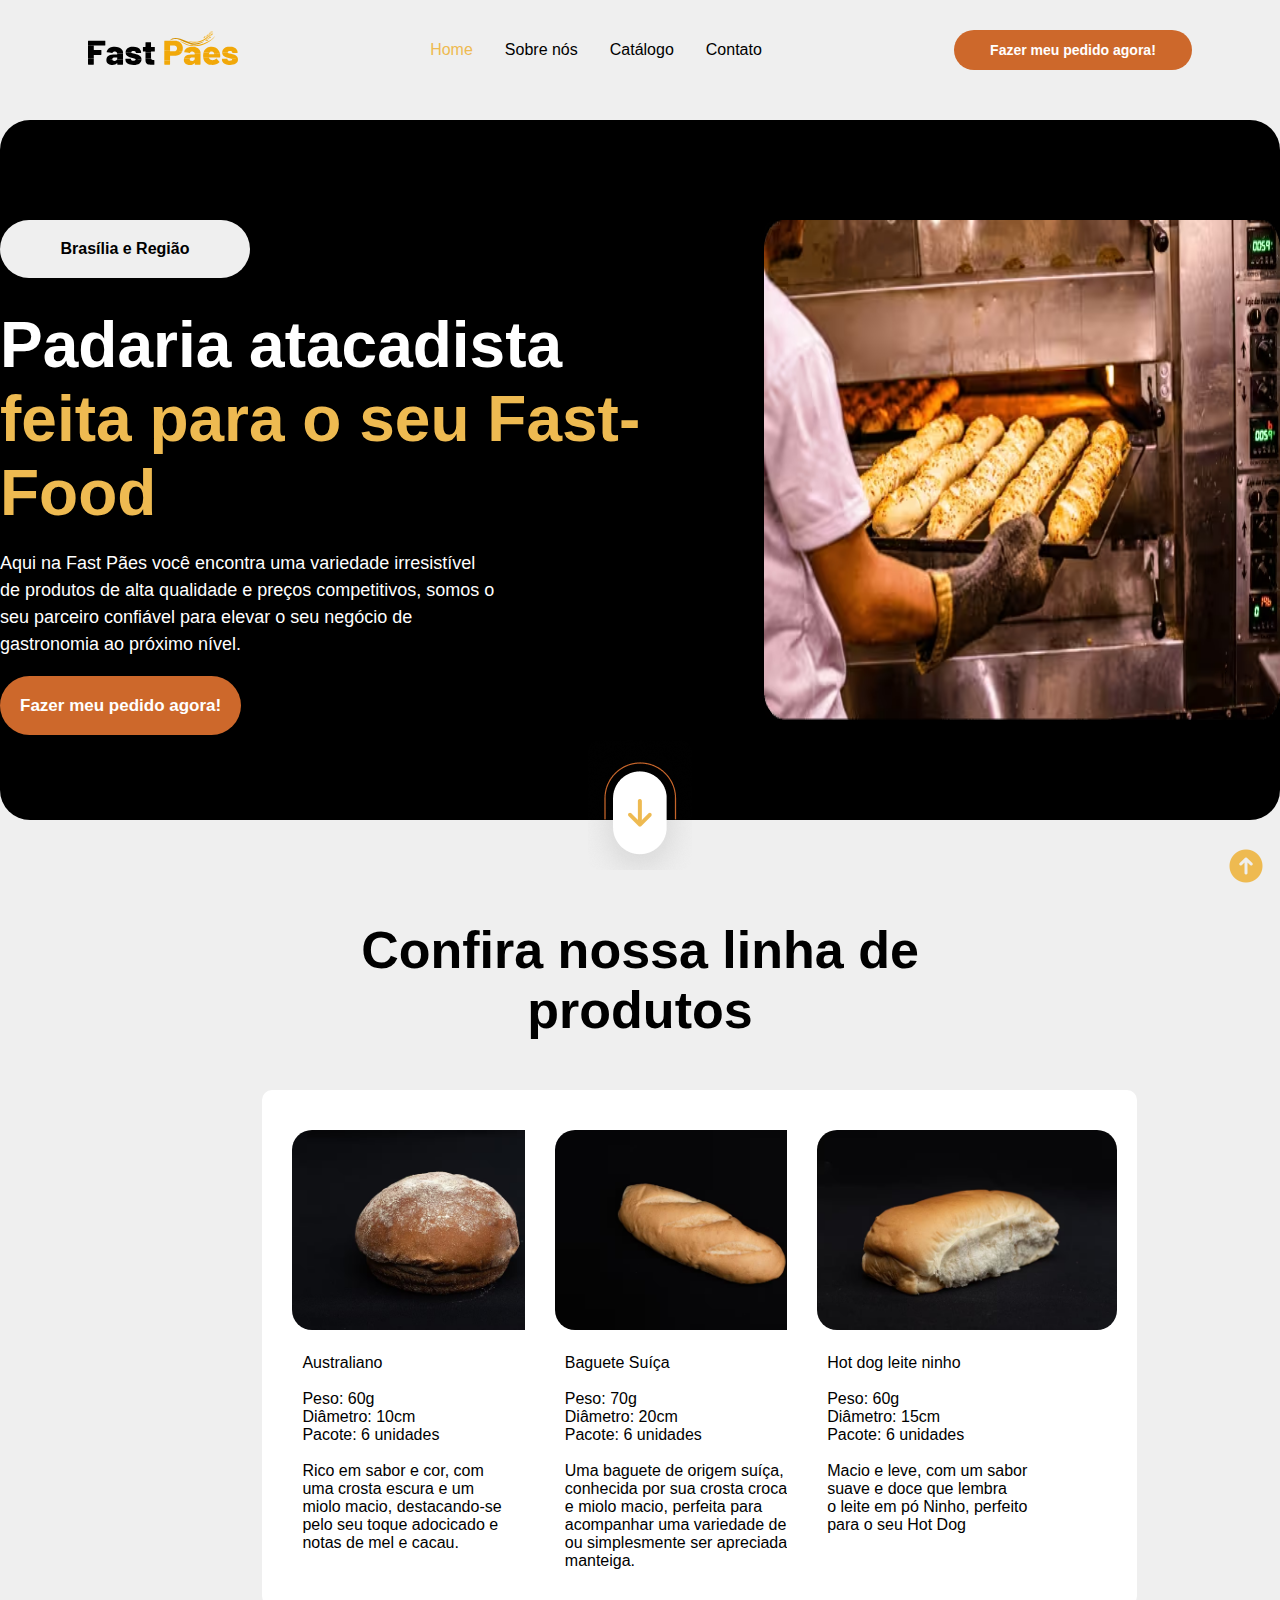
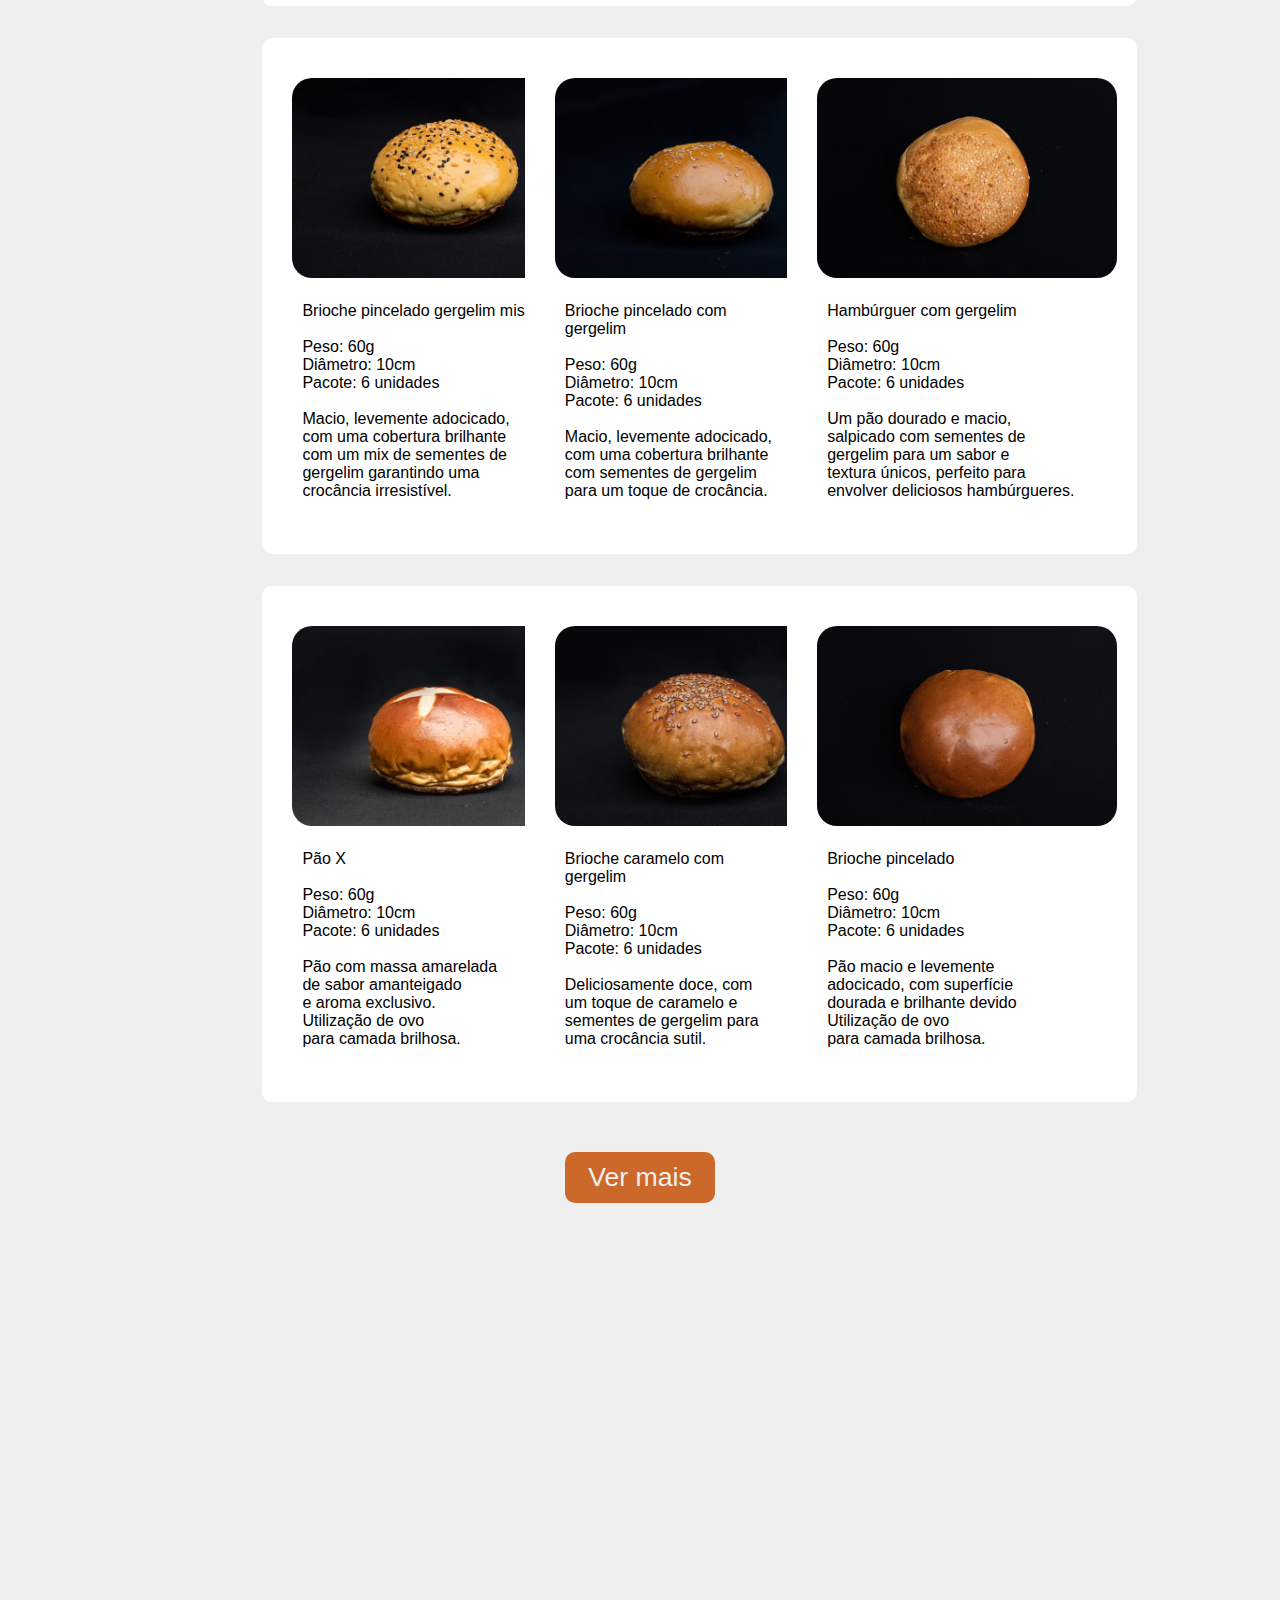
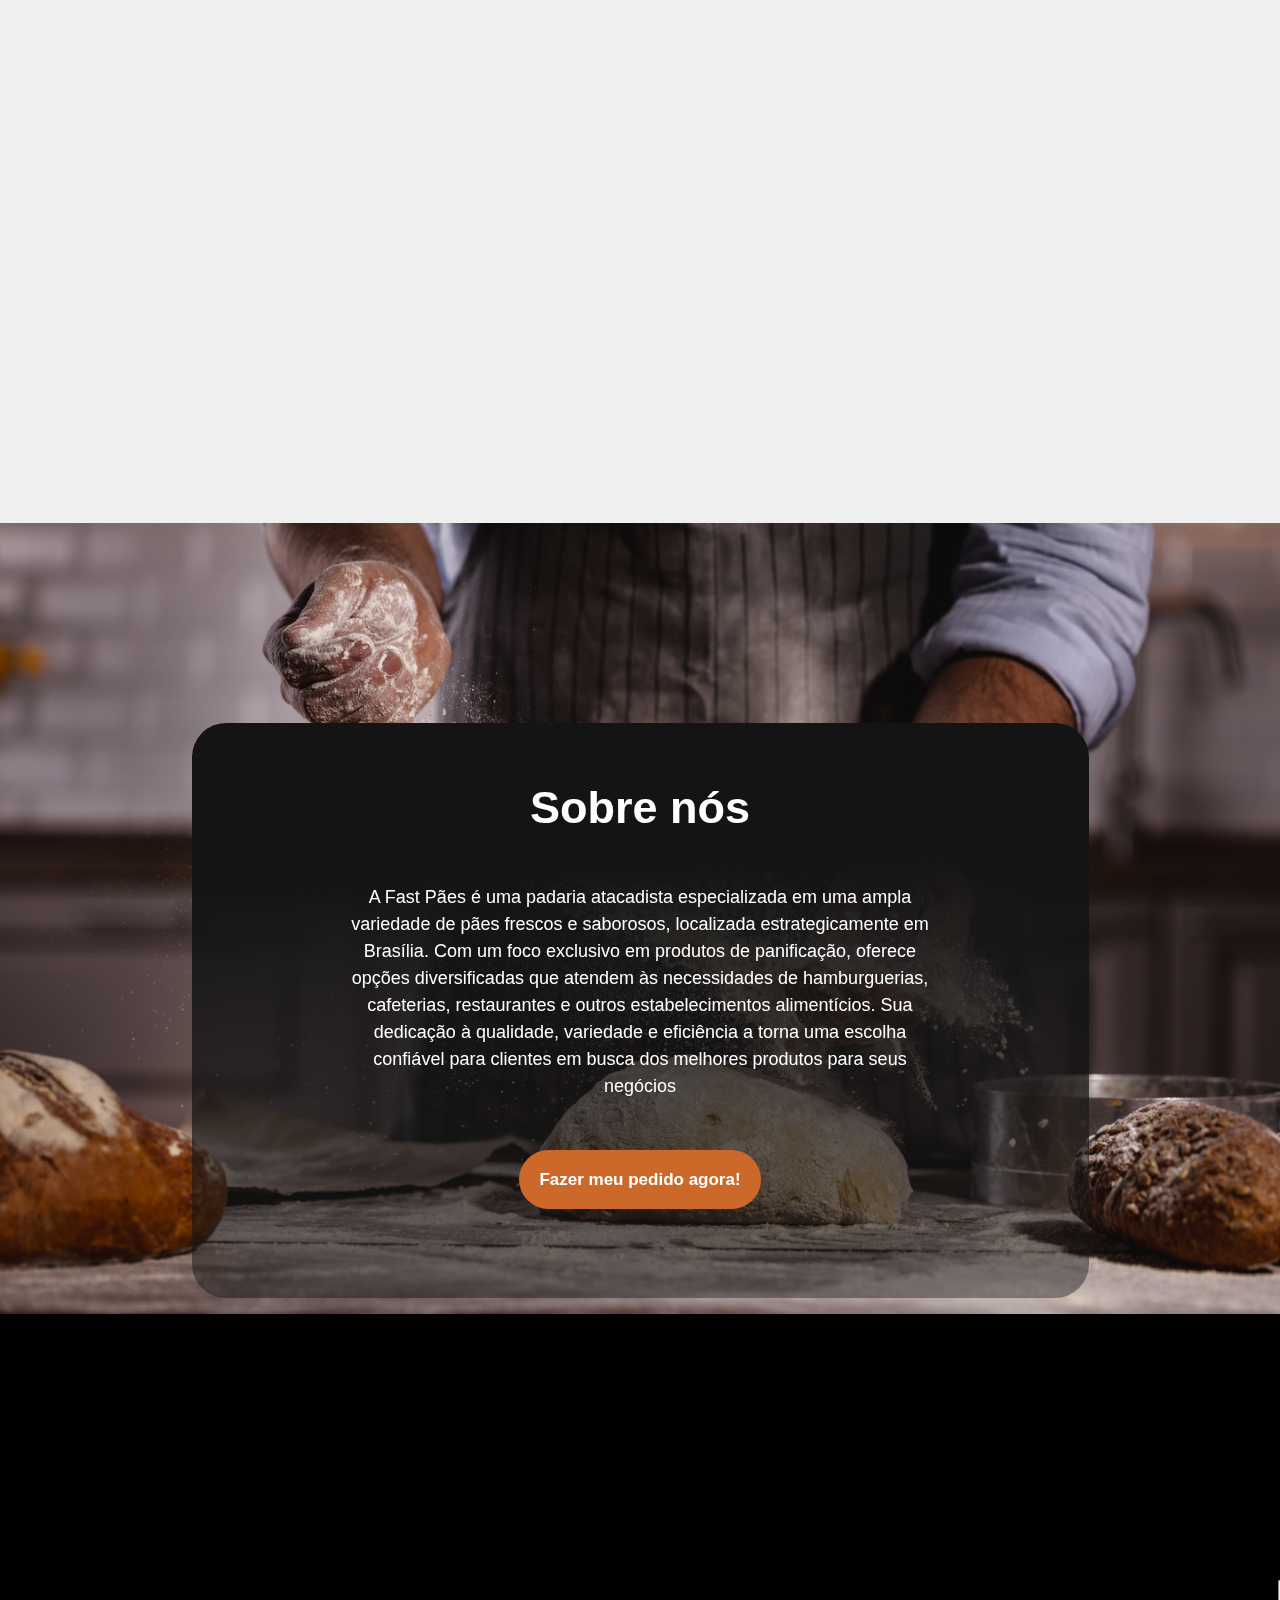
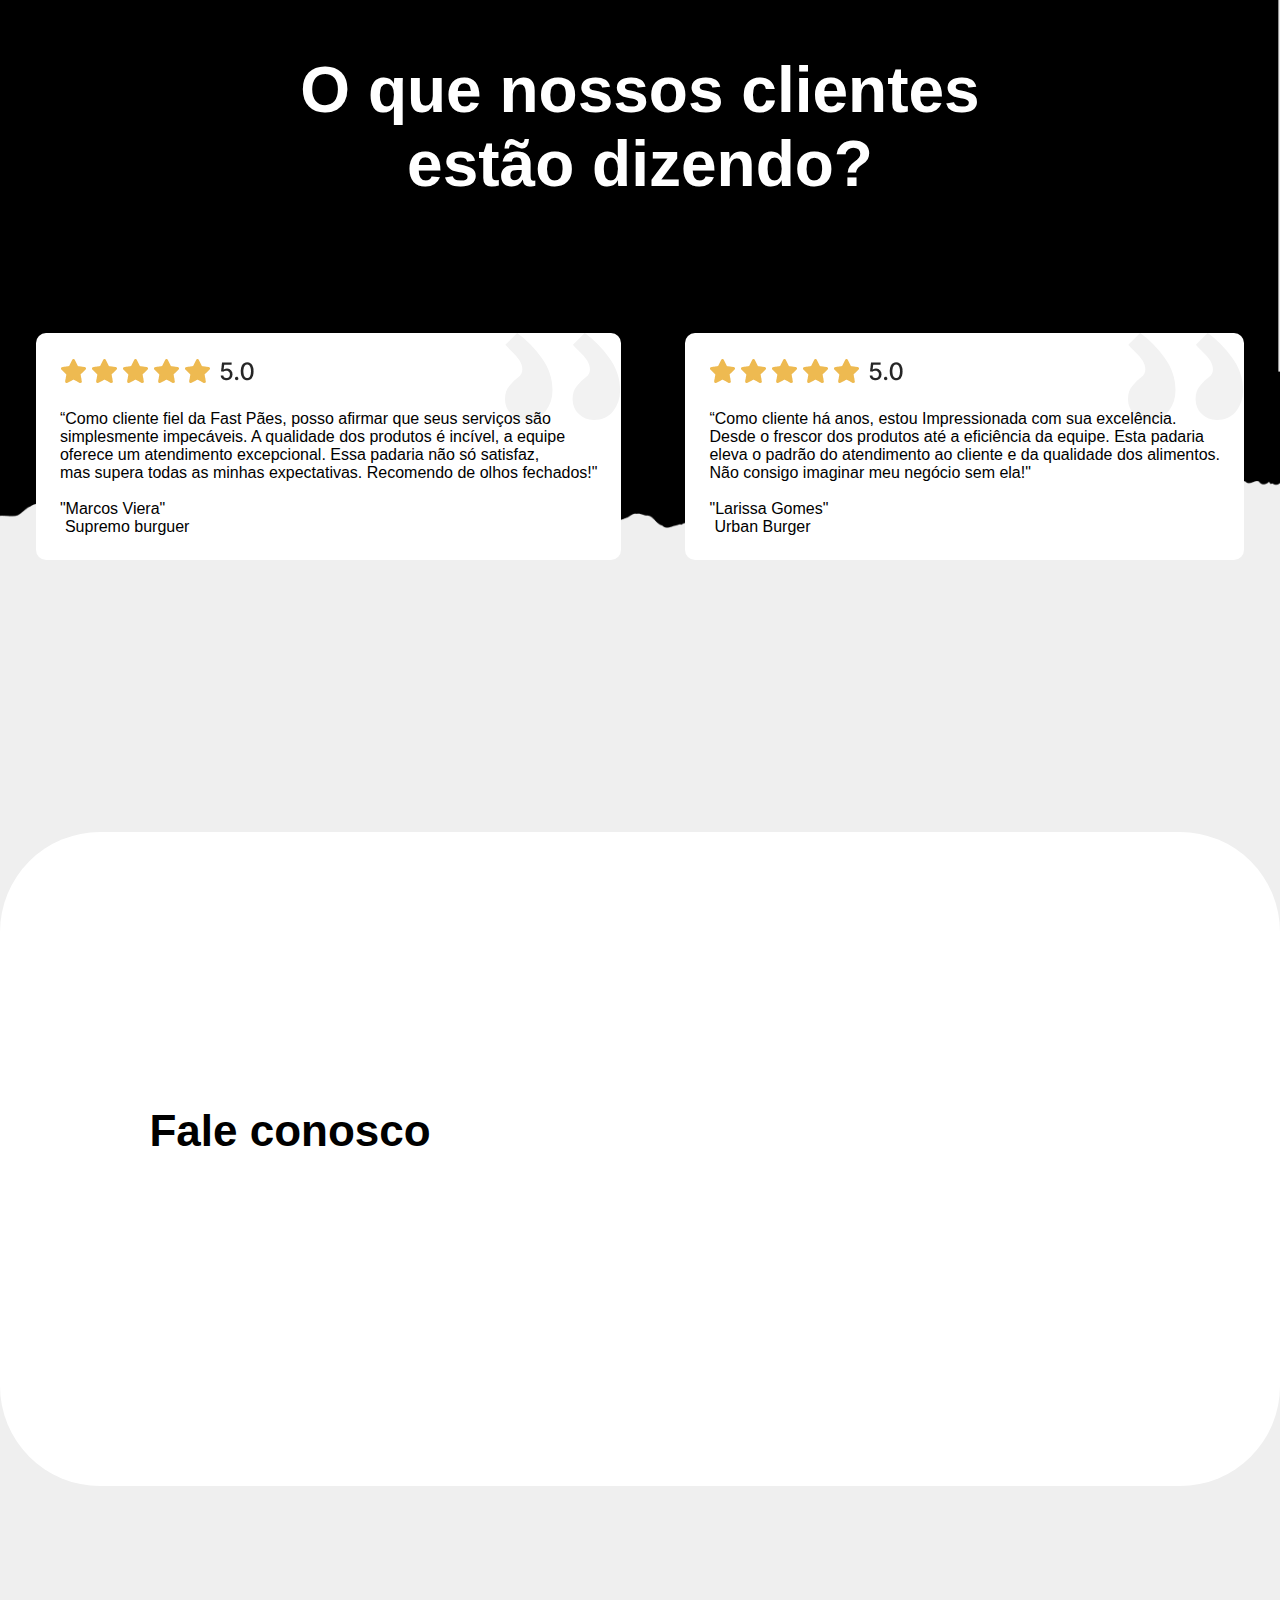
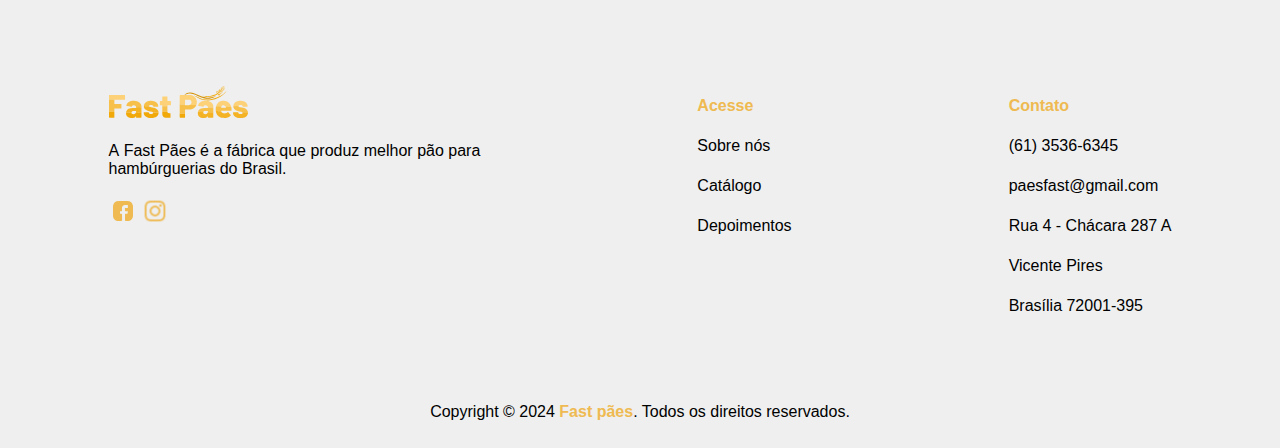
<file: index.html>
<!DOCTYPE html>
<html lang="en">
<head>
    <!-- Google Tag Manager -->
    <script>(function(w,d,s,l,i){w[l]=w[l]||[];w[l].push({'gtm.start':
    new Date().getTime(),event:'gtm.js'});var f=d.getElementsByTagName(s)[0],
    j=d.createElement(s),dl=l!='dataLayer'?'&l='+l:'';j.async=true;j.src=
    'https://www.googletagmanager.com/gtm.js?id='+i+dl;f.parentNode.insertBefore(j,f);
    })(window,document,'script','dataLayer','GTM-MMGBLZH6');</script>
    <!-- End Google Tag Manager -->
    <meta charset="UTF-8">
    <meta name="viewport" content="width=device-width, initial-scale=1.0">
    <title>Fast Pães</title>
    <link rel="stylesheet" href="style.css">
    <link href="https://fonts.googleapis.com/icon?family=Material+Icons"rel="stylesheet">
    <link rel="stylesheet" href="https://unpkg.com/aos@next/dist/aos.css" />
</head>
<body onresize="mudouTamanho()">
    <!-- Google Tag Manager (noscript) -->
    <noscript><iframe src="https://www.googletagmanager.com/ns.html?id=GTM-MMGBLZH6"
    height="0" width="0" style="display:none;visibility:hidden"></iframe></noscript>    
    <!-- End Google Tag Manager (noscript) -->
    
    <a href="index.html"><img class="topo" src="seta-circulo.png" alt=""></a>
    <nav>
        <a href="index.html"><img class="logo" src="logo-mista-2.svg" alt="" width="150px"></a>

        <div class="icones">
            <button class="botao"><span id="burguer" class="material-icons md-48" onclick="clickMenu()" >menu</span></button>
        </div>
        
        <ul class="menu-lista" id="itens">
            <li><a class="menu-item" href=""><span class="destaque-home">Home</span></a></li>
            <li><a class="menu-item" href="#anchor">Sobre nós</a></li>
            <li><a class="menu-item" href="#anchor3">Catálogo</a></li>
            <li><a class="menu-item" href="#anchor4">Contato</a></li>
            <a class="button-item" href="https://api.whatsapp.com/send?phone=556135366345">Pedir agora!</a>
        </ul>

        <a class="button-um" href="https://api.whatsapp.com/send?phone=556135366345">Fazer meu pedido agora!</a>
        
    </nav>

    <div class="section-principal">

        <div class="section-um">

            <div class="card-l">
                <button class="bt-bsb">Brasília e Região</button>
                <p class="texto-pao">Padaria atacadista<br> <span class="destaque">feita para o seu Fast-Food</span></p>
                <div class="texto-section-um">
                    <p class="texto-card-um">Aqui na Fast Pães você encontra uma variedade irresistível de produtos de alta qualidade e preços competitivos, somos o seu parceiro confiável para elevar o seu negócio de gastronomia ao próximo nível.</p>
                </div>
                <br>
                <div class="div-bt-principal">
                    <a class="bt-principal" href="https://api.whatsapp.com/send?phone=556135366345">Fazer meu pedido agora!</a>
                </div>
            </div>
    
            <div class="card-r">
                <img class="img-principal" src="producao2.avif" alt="">
            </div>
    
        </div>

    </div>

    <div class="seta">
        <a href="#anchor2"><img class="seta-dois" src="seta-og.png" alt=""></a>
    </div>

    <div class="seta-mobile">
        <a href="#anchor3"><img class="seta-dois" src="seta-sem-fundo.png" alt=""></a>
    </div>

    <div>
        <p class="titulo-dois">Confira nossa linha de <br> produtos</p>
        <div id="anchor3" class="section-dois">
            <div id="anchor2" class="card">
                <article class="card-principal">
                    <img class="img-card" src="produto18.avif" alt="" width="300px">
                    <p class="texto-card">
                        <span class="titulo-card">Australiano</span>
                        <br><br>
                        Peso: 60g
                        <br>
                        Diâmetro: 10cm
                        <br>
                        Pacote: 6 unidades
                        <br><br>

                        Rico em sabor e cor, com<br>
                        uma crosta escura e um<br>
                        miolo macio, destacando-se <br>
                        pelo seu toque adocicado e <br>
                        notas de mel e cacau.
                    </p>
                    <br><br>
                </article>
            </div>

            <div class="card">
                <article class="card-principal">
                    <img class="img-card" src="produto14.avif" alt="" width="300px">
                    <p class="texto-card">
                        <span class="titulo-card">Baguete Suíça</span>
                        <br><br>
                        Peso: 70g
                        <br>
                        Diâmetro: 20cm
                        <br>
                        Pacote: 6 unidades
                        <br><br>

                        Uma baguete de origem suíça,<br>
                        conhecida por sua crosta crocante<br>
                        e miolo macio, perfeita para <br>
                        acompanhar uma variedade de pratos <br>
                        ou simplesmente ser apreciada com manteiga.
                    </p>
                    <br><br>
                </article>
            </div>

            <div class="card">
                <article class="card-principal">
                    <img class="img-card" src="produto5.avif" alt="" width="300px">
                    <p class="texto-card">
                        <span class="titulo-card">Hot dog leite ninho</span>
                        <br><br>
                        Peso: 60g
                        <br>
                        Diâmetro: 15cm
                        <br>
                        Pacote: 6 unidades
                        <br><br>

                        Macio e leve, com um sabor<br>
                        suave e doce que lembra<br>
                        o leite em pó Ninho, perfeito <br>
                        para o seu Hot Dog<br>
                    </p>
                    <br><br>
                </article>
            </div>

            <div class="card">
                <article class="card-principal">
                    <img class="img-card" src="produto3.avif" alt="" width="300px">
                    <p class="texto-card">
                        <span class="titulo-card">Brioche pincelado gergelim misto</span>
                        <br><br>
                        Peso: 60g
                        <br>
                        Diâmetro: 10cm
                        <br>
                        Pacote: 6 unidades
                        <br><br>

                        Macio, levemente adocicado,<br>
                        com uma cobertura brilhante <br>
                        com um mix de sementes de<br>
                        gergelim garantindo uma <br>
                        crocância irresistível.<br>
                    </p>
                    <br><br>
                </article>
            </div>

            <div class="card">
                <article class="card-principal">
                    <img class="img-card" src="produto16.avif" alt="" width="300px">
                    <p class="texto-card">
                        <span class="titulo-card">Brioche pincelado com <br> gergelim</span>
                        <br><br>
                        Peso: 60g
                        <br>
                        Diâmetro: 10cm
                        <br>
                        Pacote: 6 unidades
                        <br><br>

                        Macio, levemente adocicado,<br>
                        com uma cobertura brilhante <br>
                        com sementes de gergelim <br>
                        para um toque de crocância.<br>
                    </p>
                    <br><br>
                </article>
            </div>

            <div class="card">
                <article class="card-principal">
                    <img class="img-card" src="produto11.avif" alt="" width="300px">
                    <p class="texto-card">
                        <span class="titulo-card">Hambúrguer com gergelim</span>
                        <br><br>
                        Peso: 60g
                        <br>
                        Diâmetro: 10cm
                        <br>
                        Pacote: 6 unidades
                        <br><br>

                        Um pão dourado e macio, <br>
                        salpicado com sementes de <br>
                        gergelim para um sabor e <br>
                        textura únicos, perfeito para<br>
                        envolver deliciosos hambúrgueres.
                    </p>
                    <br><br>
                </article>
            </div>

            <div class="card">
                <article class="card-principal">
                    <img class="img-card" src="produto4.avif" alt="" width="300px">
                    <p class="texto-card">
                        <span class="titulo-card">Pão X</span>
                        <br><br>
                        Peso: 60g
                        <br>
                        Diâmetro: 10cm
                        <br>
                        Pacote: 6 unidades
                        <br><br>

                        Pão com massa amarelada<br>
                        de sabor amanteigado<br>
                        e aroma exclusivo.<br>
                        Utilização de ovo <br>
                        para camada brilhosa.
                    </p>
                    <br><br>
                </article>
            </div>

            <div class="card">
                <article class="card-principal">
                    <img class="img-card" src="produto13.avif" alt="" width="300px">
                    <p class="texto-card">
                        <span class="titulo-card">Brioche caramelo com <br> gergelim</span>
                        <br><br>
                        Peso: 60g
                        <br>
                        Diâmetro: 10cm
                        <br>
                        Pacote: 6 unidades
                        <br><br>

                        Deliciosamente doce, com<br>
                        um toque de caramelo e <br>
                        sementes de gergelim para<br>
                        uma crocância sutil. <br>
                    </p>
                    <br><br>
                </article>
            </div>

            <div class="card">
                <article class="card-principal">
                    <img class="img-card" src="produto8.avif" alt="" width="300px">
                    <p class="texto-card">
                        <span class="titulo-card">Brioche pincelado</span>
                        <br><br>
                        Peso: 60g
                        <br>
                        Diâmetro: 10cm
                        <br>
                        Pacote: 6 unidades
                        <br><br>

                        Pão macio e levemente<br>
                        adocicado, com superfície<br>
                        dourada e brilhante devido<br>
                        Utilização de ovo <br>
                        para camada brilhosa.
                    </p>
                    <br><br>
                </article>
            </div>

        </div>

        <!-- Aqui começa a seção ver mais  -->

        <div id="minhaDiv" style="display: none;">
        
            <div class="section-dois">
                <div class="card">
                    <article class="card-principal">
                        <img class="img-card" src="produto10.avif" alt="" width="300px">
                        <p class="texto-card">
                            <span class="titulo-card">Hambúrguer pincelado</span>
                            <br><br>
                            Peso: 60g
                            <br>
                            Diâmetro: 10cm
                            <br>
                            Pacote: 6 unidades
                            <br><br>
        
                            Pão com massa amarelada<br>
                            de sabor amanteigado<br>
                            e aroma exclusivo.<br>
                            Utilização de ovo <br>
                            para camada brilhosa.
                        </p>
                        <br><br>
                    </article>
                </div>   
        
                <div class="card">
                    <article class="card-principal">
                        <img class="img-card" src="produto19.avif" alt="" width="300px">
                        <p class="texto-card">
                            <span class="titulo-card">Baguete australiano</span>
                            <br><br>
                            Peso: 60g
                            <br>
                            Diâmetro: 10cm
                            <br>
                            Pacote: 6 unidades
                            <br><br>
        
                            Uma variação única da baguete<br>
                            francesa clássica, com uma<br>
                            crosta crocante e um miolo<br>
                            resultando em um pão<br>
                            distintamente australiano.
                        </p>
                        <br><br>
                    </article>
                </div>
        
                <div class="card">
                    <article class="card-principal">
                        <img class="img-card" src="produto15.avif" alt="" width="300px">
                        <p class="texto-card">
                            <span class="titulo-card">Baguete ninho</span>
                            <br><br>
                            Peso: 70g
                            <br>
                            Diâmetro: 20cm
                            <br>
                            Pacote: 6 unidades
                            <br><br>
        
                            Uma baguete única, com uma<br>
                            um miolo macio e leve,<br>
                            aromatizado com o sabor<br>
                            reconfortante e suave do<br>
                            Leite Ninho.
                        </p>
                        <br><br>
                    </article>
                </div>
        
                <div class="card">
                    <article class="card-principal">
                        <img class="img-card" src="produto12.avif" alt="" width="300px">
                        <p class="texto-card">
                            <span class="titulo-card">Baguete Suíça com parmesão</span>
                            <br><br>
                            Peso: 70g
                            <br>
                            Diâmetro: 20cm
                            <br>
                            Pacote: 6 unidades
                            <br><br>
        
                            Uma baguete crocante e dourada,<br>
                            recheada com generosas lascas<br>
                            de queijo parmesão, oferecendo uma <br>
                            combinação irresistível de sabores<br>
                            intensos e textura crocante.
                        </p>
                        <br><br>
                    </article>
                </div>
        
                <div class="card">
                    <article class="card-principal">
                        <img class="img-card" src="produto6.avif" alt="" width="300px">
                        <p class="texto-card">
                            <span class="titulo-card">Hot dog brioche</span>
                            <br><br>
                            Peso: 70g
                            <br>
                            Diâmetro: 20cm
                            <br>
                            Pacote: 6 unidades
                            <br><br>
        
                            Macio, levemente adocicado<br>
                            e dourado, com uma textura<br>
                            rica e uma nota sutil de<br>
                            manteiga, ideal para<br>
                            o seu Hot Dog.
                        </p>
                        <br><br>
                    </article>
                </div>

                <div class="card">
                    <article class="card-principal">
                        <img class="img-card" src="produto17.avif" alt="" width="300px">
                        <p class="texto-card">
                            <span class="titulo-card">Baguete ninho</span>
                            <br><br>
                            Peso: 70g
                            <br>
                            Diâmetro: 30cm
                            <br>
                            Pacote: 6 unidades
                            <br><br>
        
                            Baguete de leite ninho. <br> 
                            Macia e leve, com um sabor<br>
                            suave e doce que lembra<br>
                            o leite em pó Ninho.
                        </p>
                        <br><br>
                    </article>
                </div>

                <div class="card">
                    <article class="card-principal">
                        <img class="img-card" src="produto9.avif" alt="" width="300px">
                        <p class="texto-card">
                            <span class="titulo-card">Bisnaguinha de leite ninho</span>
                            <br><br>
                            Peso: 70g
                            <br>
                            Diâmetro: 30cm
                            <br>
                            Pacote: 6 unidades
                            <br><br>
        
                            A bisnaguinha de leite Ninho<br>
                            é uma variação suave e<br>
                            deliciosa do clássico pãozinho,<br>
                            com uma textura macia <br>
                            e um sabor irresistível.
                        </p>
                        <br><br>
                    </article>
                </div>

                <div class="card">
                    <article class="card-principal">
                        <img class="img-card" src="produto7.avif" alt="" width="300px">
                        <p class="texto-card">
                            <span class="titulo-card">Mini hot dog ninho</span>
                            <br><br>
                            Peso: 70g
                            <br>
                            Diâmetro: 30cm
                            <br>
                            Pacote: 6 unidades
                            <br><br>
        
                            O pão mini hot dog de leite Ninho<br>
                            é uma combinação deliciosa de<br>
                            maciez e sabor, ideal para <br>
                            lanches rápidos e petiscos<br>
                            em qualquer ocasião.
                        </p>
                        <br><br>
                    </article>
                </div>
        
            </div>

        </div>
        <div class="ver-mais">
            <button class="bt-ver-mais" type="button" onclick="Mudarestado('minhaDiv')"><h1 id="btn">Ver mais</h1></button>
        </div>
    </div>
    

    <div class="box-clientes" data-aos="fade-up">
        <div class="clientes">

            <div class="clientes-l">
                <p class="texto-cliente">As melhores <br> estão aqui!</p>
                <p class="texto-branco">Confira algumas empresas que não <br> vivem sem FAST PÃES</p>
                <br><br>
                <a class="bt-clientes" href="https://api.whatsapp.com/send?phone=556135366345">Fazer meu pedido agora!</a>
            </div>

            <div class="clientes-r">
                <div class="card-clientes">
                    <img class="img-clientes" src="icone-teste-dr-dog.png" alt="">
                    <img class="img-clientes" src="brabos.png" alt="">
                    <img class="img-clientes" src="paraiba.png" alt="">
                    <img class="img-clientes" src="rafa.png" alt="">
                    <img class="img-clientes" src="eskina.png" alt="">
                    <img class="img-clientes" src="chorros.png" alt="">
                    <img class="img-clientes" src="american.png" alt="">
                    <img class="img-clientes" src="logo-bruno.png" alt="">
                    <img class="img-clientes" src="logo-churras.png" alt="">
                </div>

            </div>
    
        </div>
    </div>

    <div class="box-sobre-preto">
        <div id="anchor" class="sobre-nos">
            <div class="card-sobre">
                <div class="fundo-texto">
                    <img class="teste" src="fundo-sobre.svg" alt="">
                    <div class="texto-teste">
                        <p class="texto-principal-sobre">Sobre nós</p>
                        <div class="texto-sobre-centro">
                            <p class="texto-sobre"> A Fast Pães é uma padaria atacadista especializada em uma ampla variedade
                            de pães frescos e saborosos, localizada estrategicamente em Brasília. Com um foco exclusivo
                            em produtos de panificação, oferece opções diversificadas que atendem às necessidades de
                            hamburguerias, cafeterias, restaurantes e outros estabelecimentos alimentícios. Sua dedicação à
                            qualidade, variedade e eficiência a torna uma escolha confiável para clientes em busca
                            dos melhores produtos para seus negócios</p>
                            <br><br><br>   
                        </div>
                        <div class="bt-sobre-div"><a class="bt-sobre" href="https://api.whatsapp.com/send?phone=556135366345">Fazer meu pedido agora!</a></div> 
                    </div>
                </div>
            </div>
        </div>
    </div>


    <div id="anchor5" class="box-depoimentos">
        <div class="depoimentos">
            <div class="texto-depoimento">
                <p class="texto-principal">O que nossos clientes <br>
                    estão dizendo?
                </p>
            </div>

            <div class="depoimento">

                <div class="cartao-depoimento">
                    <div class="card-depoimento">
                        <img src="avaliacao.png" alt="">
                        <p class="texto-depoimento-card">“Como cliente fiel da Fast Pães, posso afirmar que seus serviços são<br>
                            simplesmente impecáveis. A qualidade dos produtos é incível, a equipe<br>
                            oferece um atendimento excepcional. Essa padaria não só satisfaz, <br> 
                            mas supera todas as minhas expectativas. Recomendo de olhos fechados!"
                        </p>
                        <br>
                        <p>"Marcos Viera"</p>
                        <p class="empresa-cliente">Supremo burguer</p>
                    </div>
                    

                </div>

                <div class="cartao-depoimento">
                    <div class="card-depoimento">
                        <img src="avaliacao.png" alt="">
                        <p class="texto-depoimento-card">“Como cliente há anos, estou Impressionada com sua excelência.<br>
                             Desde o frescor dos produtos até a eficiência da equipe. Esta padaria<br>
                             eleva o padrão do atendimento ao cliente e da qualidade dos alimentos. <br>
                              Não consigo imaginar meu negócio sem ela!"
                        </p>
                        <br>
                        <p>"Larissa Gomes"</p>
                        <p class="empresa-cliente">Urban Burger</p>
                    </div>
                    <br><br><br><br><br>
                </div>
            </div>
        </div>
    </div>

    <div id="anchor4" class="card-contato">
        <div class="contato">
            <div class="form">
                <p class="texto-contato">Fale conosco</p>
                <br><br>
                <div data-respondi-container="" data-respondi-mode="regular" data-respondi-src="https://form.respondi.app/0yoGOwdx" data-respondi-width="370px" data-respondi-height="252px"></div><script>const bodyScript=document.querySelector('body'),hasScript=document.querySelector('#respondi_src');if(!hasScript){const script=document.createElement('script');script.setAttribute("async", "");document.body.appendChild(script),script.id='respondi_src',script.src='https://embed.respondi.app/embed.js';}</script>
                <div class="icone-contato">
                </div>
            </div>
            
    
            <div class="mapa"><iframe class="mapa-teste" src="https://www.google.com/maps/embed?pb=!1m12!1m8!1m3!1d3838.8037260035403!2d-48.0207!3d-15.8143!3m2!1i1024!2i768!4f13.1!2m1!1sSHVP%20-%20Rua%204%20-%20Ch%C3%A1cara%20287%20A%2C%20Setor%20Habitacional%20Vicente%20Pires%2FGleba%201%2F2%2F3%2C%20Bras%C3%ADlia%20DF%2C%2072001-395%2C%20Brasil!5e0!3m2!1spt-BR!2sbr!4v1709326919992!5m2!1spt-BR!2sbr" width="600" height="450" style="border:0;" allowfullscreen="" loading="lazy" referrerpolicy="no-referrer-when-downgrade"></iframe></div>
        </div>
    </div>


    <footer>
        <div class="footer-um">
            <img src="LOGO.svg" alt="">
            <p class="texto-f1">A Fast Pães é a fábrica que produz melhor pão para <br> hambúrguerias do Brasil.</p>
            <div class="redes-footer">
                <a class="facebook" href="https://www.facebook.com/profile.php?id=61556185474277&locale=pt_BR"><img src="facebook.svg" alt=""></a>
                <a class="instagram" href="https://www.instagram.com/fastpaes/"><img src="insta.svg" alt=""></a>
            </div>

        </div>
        <div class="footer-dois">
            <ul class="lista-dois">
                <li class="destaque">Acesse</li>
                <li><a href="#anchor">Sobre nós</a></li>
                <li><a href="#anchor2">Catálogo</a></li>
                <li><a href="#anchor5">Depoimentos</a></li>
            </ul>
        </div>
        <div class="footer-tres">
            <ul class="lista-tres">
                <li class="destaque">Contato</li>
                <li><a href="https://api.whatsapp.com/send?phone=556135366345">(61) 3536-6345</a></li>
                <li class="item-footer-tres">paesfast@gmail.com</li>
                <li class="item-footer-tres">Rua 4 - Chácara 287 A <br> Vicente Pires <br> Brasília 72001-395</li>
            </ul>
        </div>
    </footer>
    <hr>

    <p class="copy">Copyright © 2024 <span class="destaque">Fast pães</span>. Todos os direitos reservados.</p>

    <script>

        function mudouTamanho() {
            if (window.innerWidth >= 1000) {
                itens.style.display = 'flex'
            } else {
                itens.style.display = 'none' 
            }
        }

        function clickMenu() {
            if (itens.style.display == 'block'){
                itens.style.display = 'none'
            } else {
                itens.style.display = 'block'
            }
        }
    </script>

    <script>
                  function Mudarestado(el) {
    var display = document.getElementById(el).style.display;
    var h1 = document.getElementById("btn");

      if (display == "none") {
        document.getElementById(el).style.display = 'block';
        h1.innerHTML = "Ver menos";
      } else {
        document.getElementById(el).style.display = 'none';
        h1.innerHTML = "Ver mais";
      }
 }
    </script>

<script src="https://unpkg.com/aos@next/dist/aos.js"></script>
<script>
    AOS.init({
        duration: 1000,
    });
</script>



    


    
     
    

    
</body>
</html>
</file>
<file: style.css>
* {
    line-height: auto;
    padding: 0;
    margin: 0;
    border: none;
    outline: none;
    text-decoration: none;
    box-sizing: border-box;
    font-weight: inherit;
    list-style: none;
  }

  html {
    scroll-behavior: smooth;
  }

  .topo {
    position: fixed;
    bottom: 0;
    right: 0;
    margin-right: 10px;
    margin-bottom: 10px;
    cursor: pointer;
  }

  .ver-mais {
    display: flex;
    justify-content: center;
    padding-top: 50px;
  }

  .bt-ver-mais {
    background-color: #CD682B;
    cursor: pointer;
    color: #EFEFEF;
    width: 150px;
    padding: 10px;
    border-radius: 10px;
  }

  body {
    font-family: Arial, Helvetica, sans-serif;
    background-color: #EFEFEF;
  }

  .icones {
    display: none;
    cursor: pointer;
    
  }

  .icones:hover{
    cursor: pointer;
  }

  .botao {
    color: #000000;
    border: none;
    background: none;
  }

  .material-icons.md-48 {
    font-size: 34px;
  }

  .button-item {
    display: none;
    background-color: #CD682B;
    width: 120px;
    color: white;
    border-radius: 40px;
  }

  nav {
    display: flex;
    align-items: center;
    justify-content: space-around;
    padding-top: 30px;
  }

  .destaque {
    color: #EEBA51;
    font-weight: bold;
    line-height: 40px;
  }

  .destaque-home {
    color: #EEBA51;
  }


  .menu-lista {
    display: flex;

  }

  .menu-item {
    color: black;
  }

  .menu-lista a {
    padding: 1em;
  }

  .menu-lista a:hover {
    color: #EEBA51;
    transition: all 0.3s;
  }

  .button-um {
    background-color: #CD682B;
    color: white;
    padding: 12px;
    border-radius: 90px;
    font-weight: 700;
    width: 238px;
    font-size: 14px;
    align-items: center;
    text-align: center;
  }

  .section-principal {
    display: flex;
    justify-content: center;
    padding-top: 0;
    margin-top: 50px;
  }

  .img-principal {
    border-radius: 10px;
    height: 500px;
    width: 516px;
  }

  .texto-pao {
    color: white;
    padding-top: 30px;
    line-height: 1.em;
    font-size: 64px;
    font-weight: 700;
  }

  .section-um {
    background-color: black;
    border-radius: 30px;
    width: 1600px;
    height: 700px;
    display: flex;
    justify-content: space-around;
    padding-top: 100px;
  }

  .section-principal {
    display: flex;
    justify-content: center;
    padding-top: 0;
  }

  .bt-bsb {
    font-size: 16px;
    padding: 20px;
    width: 250px;
    border-radius: 40px;
    font-weight: bold;
  }

  .texto-principal {
    color: white;
    padding-top: 30px;
    line-height: 1.em;
    font-size: 64px;
    font-weight: 700;
  }

  .texto-section-um {
    width: 100%;
  }

  .texto-card-um {
    color: white;
    font-size: 18px;
    line-height: 1.5em;
    padding-top: 20px;
    width: 500px;
  }

  .texto-branco {
    color: white;
    font-size: 18px;
    line-height: 1.5em;
    padding-top: 20px;
    width: 100%;
  }
  
  .bt-principal {
    color: white;
    background-color: #CD682B;
    font-size: 17px;
    padding: 20px;
    border-radius: 30px;
    margin-top: 50px;
    font-weight: 700;
  }

  .div-bt-principal {
    padding-top: 20px;
  }



.seta {
  text-align: center;
  text-align: center;
  margin-top: -80px;
  position: absolute;
  width: 100%;
  cursor: pointer;
}

.seta-dois {
  border-radius: 10px;
}

.seta-mobile {
  text-align: center;
  text-align: center;
  margin-top: -80px;
  position: absolute;
  width: 100%;
  cursor: pointer;
  display: none;
}

.titulo-dois {
  text-align: center;
  padding-top: 100px;
  font-size: 52px;
  font-weight: 600;
}

.section-dois {
  display: grid;
  grid-template-columns: 18% 18% 18%;
  justify-content: center;
  padding-top: 50px;
  gap: 2em;
}

.cartao {

}

.card-principal {
  padding-top: 10px;
  width: 350px;
  border-radius: 10px;
  background-color: white;
  height: 516px;
}

.card {
  
}

.img-card {
  margin-left: 30px;
  margin-top: 30px;
  border-radius: 20px;
}

.texto-card {
  padding-left: 40px;
  padding-top: 20px;
}

.box-clientes {
  padding-top: 200px;
}

.bt-clientes {
  display: block;
  color: white;
  background-color: #CD682B;
  font-size: 12px;
  padding: 15px;
  border-radius: 30px;
  margin-top: 0;
  font-weight: 700;
  width: 180px;
  text-align: center;
}

.empresa-cliente {
  padding-left: 5px;
}

.clientes {
  background-image: url(fundo-preto.png);
  background-repeat: no-repeat;
  background-size: 100vw;
  display: flex;
  justify-content: space-around;
  align-items: center;
  padding-top: 0;
  height: 80vh;
}

.img-clientes {
  width: 250px;
}

.card-clientes {
  display: grid;
  grid-template-columns: 30% 30% 30%;
  gap: 2em;
}

.texto-cliente {
  color: white;
  padding-top: 30px;
  line-height: 1.em;
  font-size: 64px;
  font-weight: 700;
}

.clientes-l {
}

.clientes-r {
}

.card-sobre {
  text-align: center;
  padding-top: 200px;
}

.texto-sobre {
  color: white;
  line-height: 1.5em;
  font-size: 18px;
  padding-top: 50px;
  width: 600px;
  text-align: center;
}

.texto-principal-sobre {
  color: white;
  padding-top: 30px;
  line-height: 1.em;
  font-size: 45px;
  font-weight: 700;

}

.teste {}

.texto-teste {
  position: absolute;
  width: 100%;
  margin-top: -550px;
}

.texto-sobre-centro {
  text-align: center;
  display: flex;
  align-items: center;
  justify-content: center;
}

.bt-sobre {
  color: white;
  background-color: #CD682B;
  font-size: 17px;
  padding: 20px;
  border-radius: 30px;
  margin-top: 50px;
  font-weight: 700;

}

.bt-sobre-div {
  padding-top: 70px;
}

.sobre-nos {
  background-image: url(Rectangle\ 34624225.png);
  background-repeat: no-repeat;
  background-size: 100%;
  height: 1000px;
}

.box-sobre-preto {
  background-color: black;
}

.box-depoimentos {
  margin-top: -100px;
  height: 100%;
}

.depoimentos {
  background-image: url(fundo-preto.png);
  background-repeat: no-repeat;
  background-size: 100%;
  
}

.texto-depoimento {
  text-align: center;
  padding-top: 200px;
}

.depoimento {
  padding-top: 100px;
  display: flex;
  justify-content: center;
}

.cartao-depoimento {
  padding: 2em;
}

.card-depoimento {
  background-color: white;
  border-radius: 10px;
  padding: 1.5em;
  background-image: url(aspas.svg);
  background-repeat: no-repeat;
  background-position: right top;
}


.texto-depoimento-card {
  padding-top: 20px;

}

.img-depoimento {
  padding-top: 20px;
}

.nome-depo {
  position: absolute;
  padding-top: 25px;
  padding-left: 10px;
  font-weight: 600;
  font-size: 14px;
}

.nome-depo-dois {
  position: absolute;
  padding-top: 45px;
  padding-left: 10px;
  font-size: 14px;

}

.contato {
  display: flex;
  align-items: center;
  justify-content: center;
  gap: 100px;
  padding-top: 100px;
  padding-bottom: 100px;

}

.card-contato {
  background-color: white;
  border-radius: 100px;
  margin-top: 150px;
}

.icone-contato {
  padding-top: 20px;
  display: flex;
  gap: 1em;

}

.mapa-teste {
  width: 600px;
}


.texto-contato {
  font-size: 44px;
  font-weight: 600;
}

footer {
  display: flex;
  justify-content: space-around;
  padding-top: 200px;
}

.texto-f1 {
  padding-top: 20px;
}

.redes-footer {
  padding-top: 20px;
}

.redes-footer a {
  padding: 2px;  
}

footer a {
  color: black;
  line-height: 40px;
}

.item-footer-tres {
  line-height: 40px;
}

input {
  padding: 18px;

}

.card-send {
  overflow: hidden;
  border-radius: 20px;
  background-color: white;
}

.send {
  position: absolute;
  margin-top: -30px;
  overflow: hidden;
  margin-right: -200px;
}

.copy {
  text-align: center;
  padding-top: 50px;
  margin: 1em;
}

@media screen and (max-device-width: 1000px) {

  .menu-lista {
    display: none;
  }

  .icones {
    display: flex;
    justify-content: right;
    margin-top: -40px;
    padding-right: 10px;
  }

  .logo {
    padding-top: 10px;
    padding-left: 5px;
  }

  .menu-item {
    display: inline-block;
  }

  .menu-lista {
    height: 100vh;
    padding-top: 100px;
  }

  .texto-pao {
    color: white;
    padding-top: 30px;
    line-height: 1.em;
    font-size: 44px;
    font-weight: 700;
  }

  .button-item {
    display: block;
  }

  .button-um {
    display: none;
  }

  nav {
    display: block;
    padding-top: 5px;
    padding-left: 5px;
    padding-top: 10px;
  }

  .texto-card-um {
    color: white;
    font-size: 14px;
    line-height: 1.em;
    padding-top: 20px;
    width: 350px;
  }

  .texto-section-um {
    display: flex;
    justify-content: center;
  }

  

  .section-um {
    background-color: rgb(0, 0, 0);
    width: 100%;
    height: 800px;
    border-radius: 0;
    display: grid;
    justify-content: center;
    padding-top: 30px;
    text-align: center;
  }

  .bt-bsb {
    font-size: 16px;
    padding: 20px;
    width: 250px;
    text-align: center;
    border-radius: 40px;
    font-weight: bold;
  }

  .texto-principal {
    color: rgb(255, 255, 255);
    padding-top: 30px;
    line-height: 1.em;
    font-size: 45px;
    font-weight: 700;
  }
  
  .img-principal {
    width: 350px;
    height: 242px;
    padding-bottom: 50px;
  }

  .bt-bsb {
    display: none;
  }

  .seta-mobile {
    text-align: center;
    text-align: center;
    margin-top: -55px;
    position: absolute;
    width: 100%;
    cursor: pointer;
    display: flex;
    justify-content: center;
  }

  .seta-dois {
    border-radius: 10px;
    width: 90px;
  }

  .seta {
    display: none;
  }

  .section-dois {
    display: grid;
    grid-template-columns: auto;
    justify-content: center;
    padding-top: 50px;
  }

  .box-clientes {
    padding-top: 30px;
    background-image: url(fundo-preto.png);
    height: 700px;
    background-repeat: no-repeat;
  }

  .bt-principal {
    display: block;
    color: white;
    background-color: #CD682B;
    font-size: 14px;
    padding: 15px;
    border-radius: 30px;
    margin-top: 0;
    font-weight: 700;
    width: 300px;
    justify-content: center;
  }

  .div-bt-principal {
    padding-top: 20px;
    display: flex;
    justify-content: center;
  }

  .card-clientes {
    display: grid;
    grid-template-columns: 30% 30% 30%;
    gap: 1em;
    padding-top: 70px;
  }

  .bt-clientes {
    display: block;
    color: white;
    background-color: #CD682B;
    font-size: 12px;
    padding: 15px;
    border-radius: 30px;
    margin-top: 0;
    font-weight: 700;
    width: 180px;
    text-align: center;
  }

  .clientes {
    background-image: url(fundo-preto.png);
    background-repeat: no-repeat;
    background-size: 100vw;
    display: grid;
    justify-content: space-around;
    align-items: center;
    padding-top: 0;
    height: 100vh;
  }

  .texto-branco {
    color: white;
    font-size: 14px;
    line-height: 1.5em;
    padding-top: 20px;
    width: 100%;
  }

  .img-clientes {
    width: 100px;
  }

  .texto-cliente {
    color: white;
    padding-top: 50px;
    line-height: 1.em;
    font-size: 52px;
    font-weight: 600;
    margin-top: 0px;
  }

  .clientes {
    background-image: url(fundo-preto.png);
    background-repeat: no-repeat;
    background-size: 1200px;
    display: grid;
    justify-content: center;
    align-items: center;
    padding-top: 100px;
    height: 400px;
  }

  .texto-sobre {
    color: white;
    line-height: 15px;
    font-size: 11px;
    padding-top: 10px;
    width: auto;
    padding-left: 5px;
    padding-right: 5px;
  }

  .texto-teste {
    display: block;
    width: 100%;
    margin-top: -150px;
    background-color: #0000003b;
    border-radius: 20px;
    height: 350px;
  }

  .teste {
    display: none;
  }


  .bt-sobre {
    color: white;
    background-color: #CD682B;
    font-size: 12px;
    padding: 20px;
    border-radius: 30px;
    margin-top: 500px;
    font-weight: 700;
  }

  .bt-sobre-div {
    padding-top: 50px;
  }

  

  .sobre-nos {
    background-image: url(Rectangle\ 34624225.png);
    background-repeat: no-repeat;
    background-size: 100vh;
    height: 500px;
  }

  .box-depoimentos {
    margin-top: -100px;
    height: 100%;
  }

  .depoimentos {
    background-image: url(fundo-preto.png);
    background-repeat: no-repeat;
    background-size: 280vh;
    
  }

  .depoimento {
    padding-top: 50px;
    display: grid;
    justify-content: center;
  }

  .contato {
    display: grid;
    padding-top: 10px;
    align-items: center;
    justify-content: center;
    gap: 100px;
    padding-top: 20px;
    padding-bottom: 10px;
  }

  .mapa-teste {
    width: 370px;
  }

  .card-contato {
    border-radius: 100px;
    margin-top: 5px;
    background-color: #EFEFEF;
  }


  footer {
    display: grid;
    padding-left: 20px;
    padding-top: 100px;
  }

  .footer-quatro {
    display: none;
  }

  .copy {
    font-size: 12px;
  }

  .card-send {
    border-radius: 20px;
    width: 230px;
  }




  

  
  

  
}
</file>
